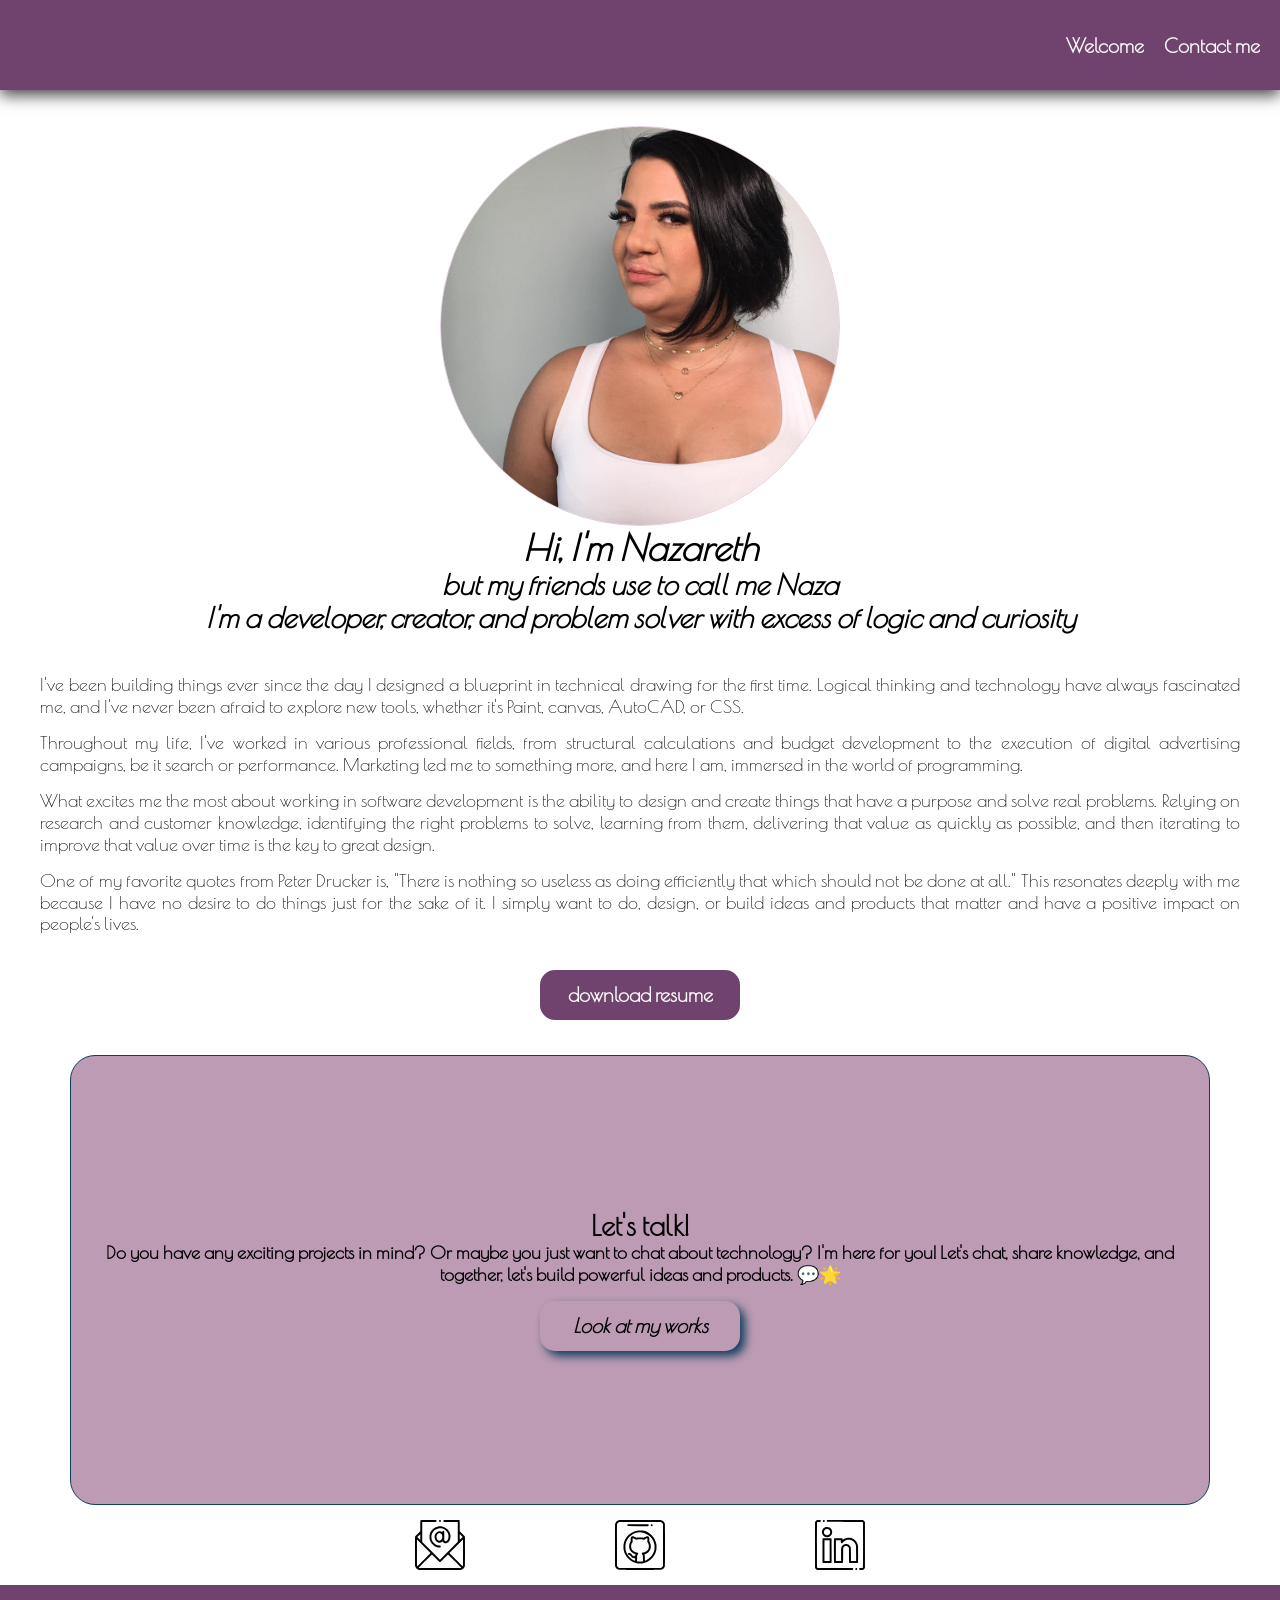
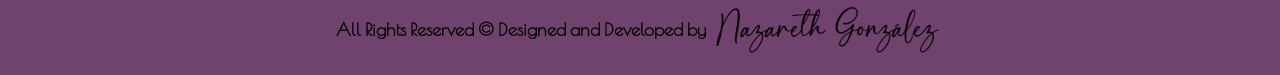
<file: index.html>
<!DOCTYPE html>
<html lang="En">

<head>
    <meta charset="UTF-8">
    <meta http-equiv="X-UA-Compatible" content="IE=edge">
    <meta name="viewport" content="width=device-width, initial-scale=1.0">
    <title>Nazareth González</title>
    <link rel="stylesheet" href="https://cdnjs.cloudflare.com/ajax/libs/font-awesome/6.2.1/css/all.min.css"
        integrity="sha512-MV7K8+y+gLIBoVD59lQIYicR65iaqukzvf/nwasF0nqhPay5w/9lJmVM2hMDcnK1OnMGCdVK+iQrJ7lzPJQd1w=="
        crossorigin="anonymous" referrerpolicy="no-referrer" />
    <link rel="stylesheet" href="css/styles.css">
</head>

<body>
    <header>
        <nav>
            <ul>
                <li><a href="#Welcome">Welcome</a></li>
                <li><a href="#ContactMe">Contact me</a></li>
            </ul>
        </nav>
    </header>

    <main>
        <section id="Welcome">
            <img src="./img/NazarethGonzález.jpg" class="avatar-profile" alt="profile picture" />
            <article>
                <div class="semblanza">
                    <h1>Hi, I'm Nazareth </h1>
                    <h2>but my friends use to call me Naza</h2>
                    <h2>I'm a developer, creator, and problem solver with excess of logic and curiosity</h2>
                </div>
                <p>
                    I've been building things ever since the day I designed a blueprint in technical
                    drawing for the first time. Logical thinking and technology have always fascinated me, and I've
                    never been
                    afraid to explore new tools, whether it's Paint, canvas, AutoCAD, or CSS.
                </p>

                <p> 
                    Throughout my life, I've worked in various professional fields, from structural calculations and
                    budget development to the execution of digital advertising campaigns, be it search or performance.
                    Marketing led me to something more, and here I am, immersed in the world of programming.
                </p>

                <p>
                     What excites me the most about working in software development is the ability to design and create
                    things that have a purpose and solve real problems. Relying on research and customer knowledge,
                    identifying the right problems to solve, learning from them, delivering that value as quickly as
                    possible, and then iterating to improve that value over time is the key to great design.
                </p>

                <p>
                    One of my favorite quotes from Peter Drucker is, "There is nothing so useless as doing efficiently
                    that which should not be done at all." This resonates deeply with me because I have no desire to do
                    things just for the
                    sake of it. I simply want to do, design, or build ideas and products that matter and have a positive
                    impact on people's lives.
                </p>
            </article>
        </section>

        <div class="resume-container">
            <a href="./documents/CV - Nazareth González.pdf" class="btn-download" download="Resume Nazareth González"
                title="Resume Nazareth González">download resume
            </a>
        </div>

        <section id="ContactMe">
            <div class="section-contact">
                <h2>Let's talk!</h2>
                <p>
                    Do you have any exciting projects in mind? Or maybe you just want to chat about technology? I'm
                    here
                    for you! Let's chat, share knowledge, and together, let's build powerful ideas and
                    products.
                    💬🌟
                </p>
                <button class="btn-moreinfo" id="btn-moreInfo">Look at my works</button>
                <div class="project" id="projects">
                    <button class="btn-up" id="btn-up"><img src="./img/up.svg" alt="up" /></button>
                </div>
            </div>
            <ul class="icon-container">
                <li><a href="mailto:gtnazareth@gmail.com?subject=Contact%20from%20the%20website&body=Hello!%2Look at my works0I%20would%20like%20to%20get%20in%20touch%20with%20you."
                    target="_blank"><img src="./img/mail.svg" class="icon" alt="MailBox"></a></li>
                <li><a href="https://github.com/nazarethgt" target="_blank"><img src="./img/github.svg" class="icon"
                  alt="GitHub"></a></li>
                <li><a href="https://www.linkedin.com/in/gtnazareth/" target="_blank"><img src="./img/linkedin.svg"
                   class="icon" alt="LinkedIn"></a></li>
            </ul>
        </section>
    </main>

    <footer>
        <p class="footer-copyright"> All Rights Reserved  &copy; Designed and Developed by <img src="./img/signature.png" class="signature"/></p>
    </footer>
    <script src="./js/main.js"></script>
</body>
</html>
</file>
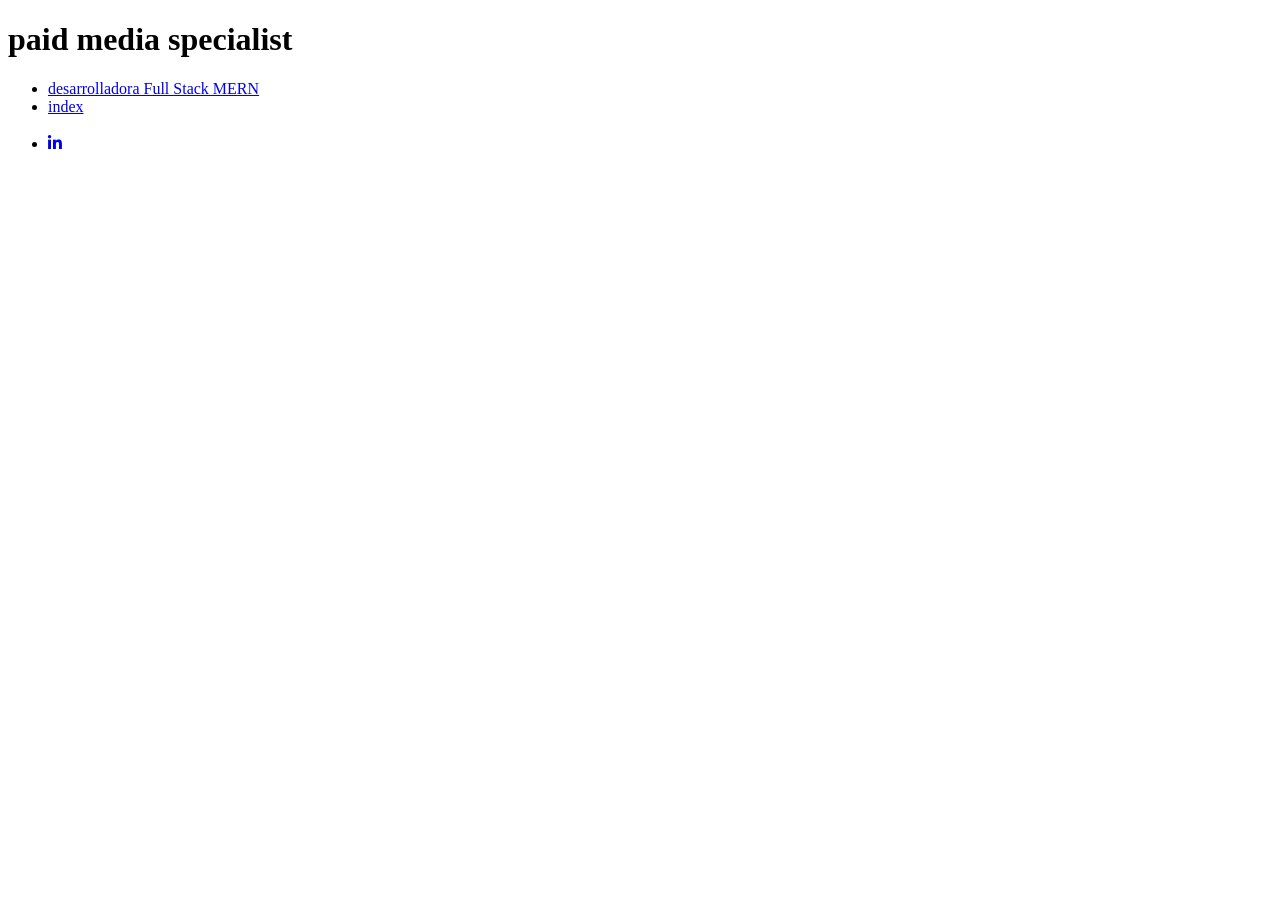
<file: pages/marketing.html>
<!DOCTYPE html>
<html lang="en">
<head>
    <meta charset ="UTF-8">
    <meta http-equiv="X-UA-compatible" content="IE=edge">
    <meta name="viewport" content="width=device-width, initial-scale=1.0">
    <link rel="stylesheet" href="https://cdnjs.cloudflare.com/ajax/libs/font-awesome/6.2.1/css/all.min.css" integrity="sha512-MV7K8+y+gLIBoVD59lQIYicR65iaqukzvf/nwasF0nqhPay5w/9lJmVM2hMDcnK1OnMGCdVK+iQrJ7lzPJQd1w==" crossorigin="anonymous" referrerpolicy="no-referrer" />
    <title>desarrolladora Fulstack MERN</title>
</head>
<body>
    <header>
        <h1>paid media specialist </h1>
        <nav>
            <ul>
                <li><a href="./FullStackMERN.html">desarrolladora Full Stack MERN</a></li>
                <li><a href="../index.html">index</a></li>
            </ul> 
        </nav>
    </header>
        <section>
            <article>
                <h1></h1>
            </article>
        </section>
    <aside>
        <h3></h3>
    </aside>
</body>
    <footer>
        <ul>
            <li><a href="https://www.linkedin.com/in/gtnazareth/" target="_blank"><i class="fa-brands fa-linkedin-in"></i></a></li>
        </ul>
    </footer>
</html>
</file>
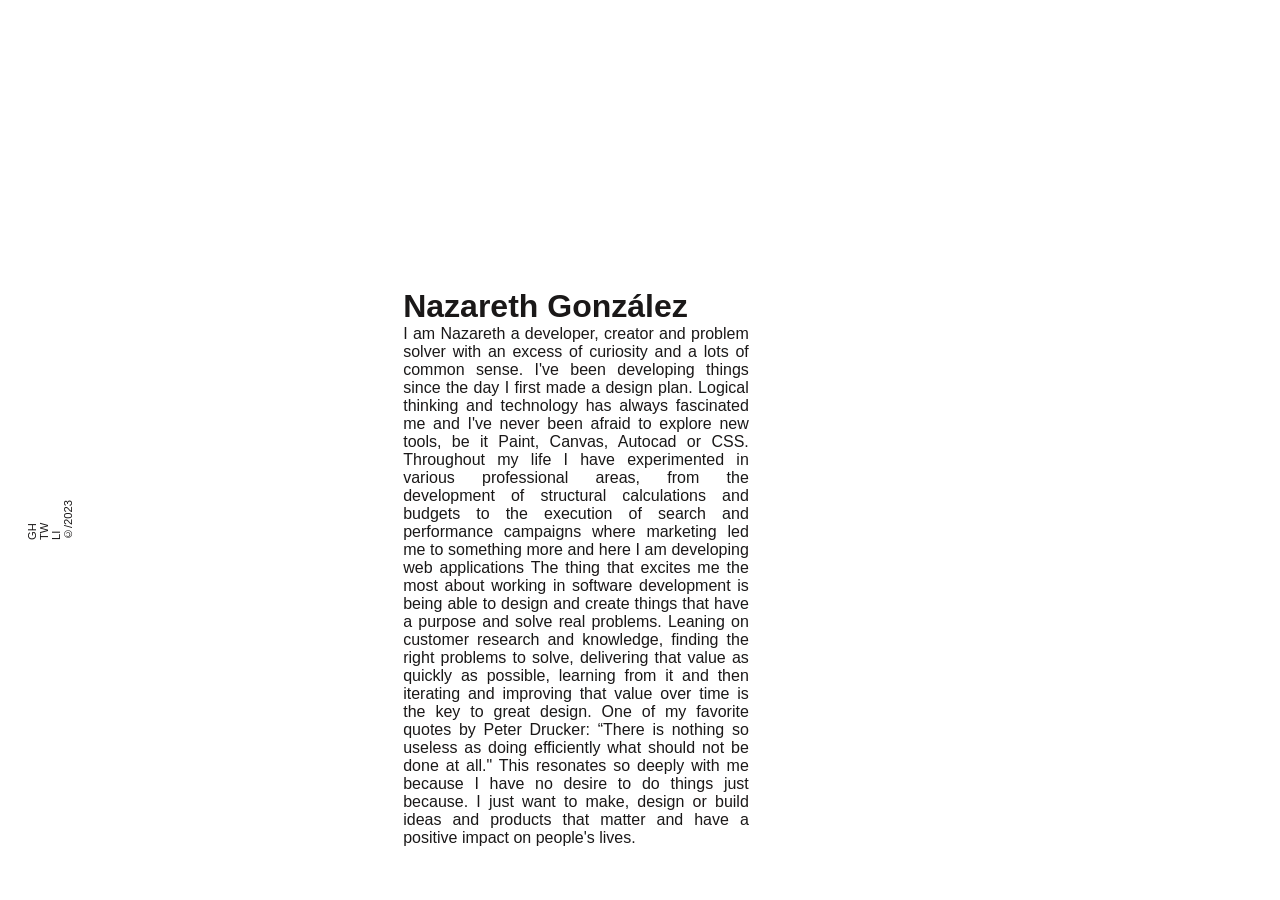
<file: public/pages/about.html>
<!DOCTYPE html>
<html lang="en">
<head>
    <meta charset ="UTF-8">
    <meta http-equiv="X-UA-compatible" content="IE=edge">
    <meta name="viewport" content="width=device-width, initial-scale=1.0">
    <link rel="stylesheet" href="../styles/styles.css">
    <title>desarrolladora Fulstack MERN</title>
</head>
<body>
    <header>
    </head>

    <body>
        <header class="header">
            <div class="main">
                <h1>Nazareth González</h1>
                <p>  
                    I am Nazareth a developer, creator and problem solver with an excess of curiosity and a lots of common sense.
                    
                    I've been developing things since the day I first made a design plan. Logical thinking and technology has always fascinated me and I've never been afraid to explore new tools, be it Paint, Canvas, Autocad or CSS.
                    
                    Throughout my life I have experimented in various professional areas, from the development of structural calculations and budgets to the execution of search and performance campaigns where marketing led me to something more and here I am developing web applications
                    
                    The thing that excites me the most about working in software development is being able to design and create things that have a purpose and solve real problems. Leaning on customer research and knowledge, finding the right problems to solve, delivering that value as quickly as possible, learning from it and then iterating and improving that value over time is the key to great design.
                    
                    One of my favorite quotes by Peter Drucker:
                    
                    “There is nothing so useless as doing efficiently what should not be done at all."
                    
                    This resonates so deeply with me because I have no desire to do things just because. I just want to make, design or build ideas and products that matter and have a positive impact on people's lives.
                </p>
    
                <!-- <div>
                <img src="Img/Nazareth González portada.png" alt=" Nazareth González">
                <ul>
                    <li><a href="./pages/work.html">work</a></li>
                    <li><a href="./pages/about.html">about me</a></li>
                    <li><a href="./pages/contact.html">contact</a></li>
                </ul>
                </div> -->
            </div>
            <div class="nav">
                <!-- <nav> -->
                <!-- </nav> -->
            </div>
        </header>
        <ul class="nav-left">
        <div class= "icons">
            <li><a href="https://www.linkedin.com/in/gtnazareth/">LI</a></li>
            <li><a href="https://twitter.com/otra_naza_mas">TW</a></li>
            <li><a href="https://github.com/nazarethgt">GH</a></li>
        </div>
           <!--<li>_______________</li>--> 
            <div class="copyright">©/2023</div>
        </ul>
    </header>
</body>
</html>
</file>
<file: css/styles.css>
@import url('https://fonts.googleapis.com/css2?family=Poiret+One&display=swap');

* {
    margin: 0%;
    padding: 0%;
    box-sizing: border-box;
    scroll-behavior: smooth;
    font-family: "Poiret One", sans-serif;
}

.signature nav{
    display: flex;
    width: 20%;
    height: 10vh;
    justify-content: left;
}

nav {
    display: flex;
    justify-content: right;
    background-color:rgba(112, 67, 110, 1);
    color: #fbfbfb;
    font-weight: bold;
    align-items: center;
    width: 100%;
    height: 10vh;
    font-size: 20px;
    position: fixed;
    top: 0;
    right: 0;
    left: 0;
    font-size: 20px;
    -webkit-box-shadow: 0px 5px 15px 0px rgba(0,0,0,0.75);
    -moz-box-shadow: 0px 5px 15px 0px rgba(0,0,0,0.75);
    box-shadow: 0px 5px 15px 0px rgba(0,0,0,0.75);
}

nav ul li {
    margin-right: 20px;
    transition: 0.5s;
}

nav ul li:hover {
   border-bottom: 2px solid #fbfbfb;
}


ul {
    list-style: none;
    display: flex;
}

a {
    text-decoration: none;
    color: inherit
}

p {
    line-height: 1.2;
    margin-bottom: 15px;
    font-size: 18px;
    font-weight: 400;
}

article p {
    text-align: justify;
}

h1 {
    font-size: 36px;
    font-weight: 900;
}

h2 {
    font-size: 28px;
    font-weight: 900;
}

main {
    max-width: 1200px;
    margin: auto;
}

.body {
    background-color: #fbfbfb;
}

.avatar-profile {
    display: flex;
    justify-content: center;
    max-width: 100%;
    width: 400px;
    margin: 0px auto;
    border-radius: 50%;
    overflow: hidden;
    margin-top: 14vh;
    border: 1px solid rgba(175, 89, 158, 0.3);
} 

#Welcome {
    width: 100%;
    min-height: 100vh;
    margin: auto;
    display: flex;
    flex-direction: column;
    justify-content: center;
    align-items: center;
}

.semblanza {
    text-align: center;
    padding-bottom: 20px;
    font-size: 36px;
    font-style: italic;
    margin-bottom: 20px;
}

.resume-container {
    width: 100%;
    height: 10vh;
    display: flex;
    justify-content: center;
    align-items: center;
}

.btn-download {
    display: block;
    width: 200px;
    height: 50px;
    background: #70436e;
    border-radius: 15px;
    text-align: center;
    line-height: 50px;
    font-size: 20px;
    color: #fbfbfb;
    font-weight: bold;
    transition: all 400ms ease-out;
}

.btn-download:hover {
    transform: scale(1, 1);
}

.section-contact {
    margin: auto;
    width: 95%;
    min-height: 50vh;
    padding: 10px;
    background-color: rgba(189, 155, 180, 1);
    display: flex;
    flex-direction: column;
    text-align: center;
    justify-content: center;
    border-radius: 25px;
    margin-top: 15px;
    margin-bottom: 15px;
    border: 1px solid;
    border-color: rgba(15, 62, 91, 1);
}

.section-contact p{
    font-weight: 600;
}

.icon-container {
    width: 50%;
    margin: 0px auto;
    margin-bottom: 12px;
    display: flex;
    justify-content: space-around;
    align-items: center;
}


.icon {
    height: 50px;
    width: 50px;

}

.footer-copyright {
    display: flex;
    align-items: center;
    justify-content: center;
    width: 100%;
    height: 10vh;
    background: rgba(112, 67, 110, 1);
    font-weight: bold;
    text-align: center;
}

footer p{
    margin-bottom: 0;
}

.signature{
    margin-top: 2px;
    margin-left: 7px;
    width: 18%;
    height: 7vh; 
}

.btn-moreinfo {
    margin: 0 auto;
    width: 200px;
    height: 50px;
    border-radius: 15px;
    border: none;
    background-color: transparent;
    color: #000;
    -webkit-box-shadow:  5px 5px 10px 0px rgba(15, 62, 91, 1);
    -moz-box-shadow:  5px 5px 10px 0px rgba(15, 62, 91, 1);
    box-shadow: 5px 5px 10px 0px rgba(15, 62, 91, 1); 
    font-style: italic;
    font-size: 1.25rem;
    font-weight: 600;
    transition: all ease .5s;
}

.btn-moreinfo:hover {
    cursor: pointer;
    background-color: #fbfbff;
  
}

.project {
    display: none;
}

.projectsVisible {
    margin: 0 auto;
    width: 90%;
    height: auto;
    display: flex;
    flex-wrap: wrap;
    justify-content: center;
    align-items: center;
}

.card {
    width: 300px;
    height: 450px;
    background-color:rgba(255, 255, 255, 0.535);
    border: rgba(15, 62, 91, 1) 1px solid;
    border-radius: 25px;
    margin: 15px auto;

}

.img_card {
    width: 90%;
    height: 150px;
    border-radius: 25px;
    margin: 0 auto;
    display: flex;
    justify-content: center;
    align-items: center;
}

.img_card img {
    width: auto;
    height: 60%;
}

.intern {
    height: 200px;
    display: flex;
    justify-content:flex-start;
    align-items: center;
    margin-top: 0;
    flex-direction: column;
}

.intern h3 {
    text-align: center;
    font-size: 1.15rem;
    font-weight: 800;
}

.intern p {
    font-size: .9rem;
    text-align: center;
    font-weight: 600;
}


.btn-block {
    height: 50px;
    display: flex;
    justify-content: space-around;
}

.btn-block a {
    text-align: center;
    font-size: 80%;
}

.btn {
    background-color:transparent;
    width: 55px;
    height: 55px;
    display: flex;
    justify-content: center;
    align-items: center;
    transition: all ease .5s;
}

.btn img {
    width: 80%;    
    transition: .5s;
}

.btn:hover {
    border-radius: 50%;
    -webkit-box-shadow:  5px 5px 10px 0px rgba(15, 62, 91, 1);
    -moz-box-shadow:  5px 5px 10px 0px rgba(15, 62, 91, 1);
    box-shadow: 5px 5px 10px 0px rgba(15, 62, 91, 1);
}

.btn img:hover {
    filter: invert(50%);
}

.btn-up {
    width: 55px;
    height: 55px;
    border: none;
    border-radius: 25%;
    background-color: rgba(115, 115, 115, 1);
    display: flex;
    justify-content: center;
    align-items: center;
    position: fixed;
    bottom: 25px;
    right: 25px;
    cursor: pointer;
    transform: scale(0);
    transition: .5s;
}

.btn-up img {
    transition: .5s;
    width: 80%;
}

.btn-up-on {
    transform: scale(1);
}

.btn-up-on:hover {
    border-radius: 50%;
    -webkit-box-shadow:  5px 5px 10px 0px rgba(115, 115, 115, 1);
    -moz-box-shadow:  5px 5px 10px 0px rgba(115, 115, 115, 1);
    box-shadow: 5px 5px 10px 0px rgba(115, 115, 115, 1);
    background-color: rgba(115, 115, 115, 1);
}

.btn-up-on img:hover {
    filter: invert(100%);
}
</file>
<file: public/styles/styles.css>
* {
    margin: 0;
    padding: 0;
    box-sizing: border-box;
    list-style: none;
    text-decoration: none;
    font-family: 'Montserrat', Helvetica, sans-serif;
    background-color: none;
    color: #1a1818;
}

/* .body {
    display: flex;
    justify-content: center;
    flex-direction: row;
} */

.header {
    display: flex;
    max-width: 90%;
    height: 100vh;
    justify-content: center;
    align-items: center;
    text-align: justify;
}

.main {

    width: 30%;
    margin: auto;
    background-color: none;
    margin-top: 25%;
}

.nav {
    background-color: none;
}

.nav ul li a {
    font-family: 'Poiret One', sans-serif;
    font-size: 7rem;
    text-transform: uppercase; /*transforma todas las letras en este caso a mayusculas */ 
    color: #1a1818;  
}

.nav ul li a:hover {
    font-style:oblique; /* colocarias el tipo de letra cursiva o con el estilo que quieres que se vea cuando pasen el cursos por encima*/
    transition: 0.5s; /* aqui ajusta la velocidad de l atransision */
}

/* Buscar el tipo de letra que se quiera y agregar en  ".nas ul li a{", 
asegurarse de que tenga un version cursiva para colocar en ".nav ul li a:hover{"
y asi darle movimiento*/

.nav-left{
    position:absolute;
    text-transform: uppercase;
    left:2%;
    bottom: 40%;
    display: flex;
}

.icons{
    font-size: 0.7rem;
    writing-mode:vertical-lr;
    transform: rotate(180deg);

}
.copyright{
    font-size: 0.7rem;
    writing-mode:vertical-lr;
    transform: rotate(180deg);
}
</file>
